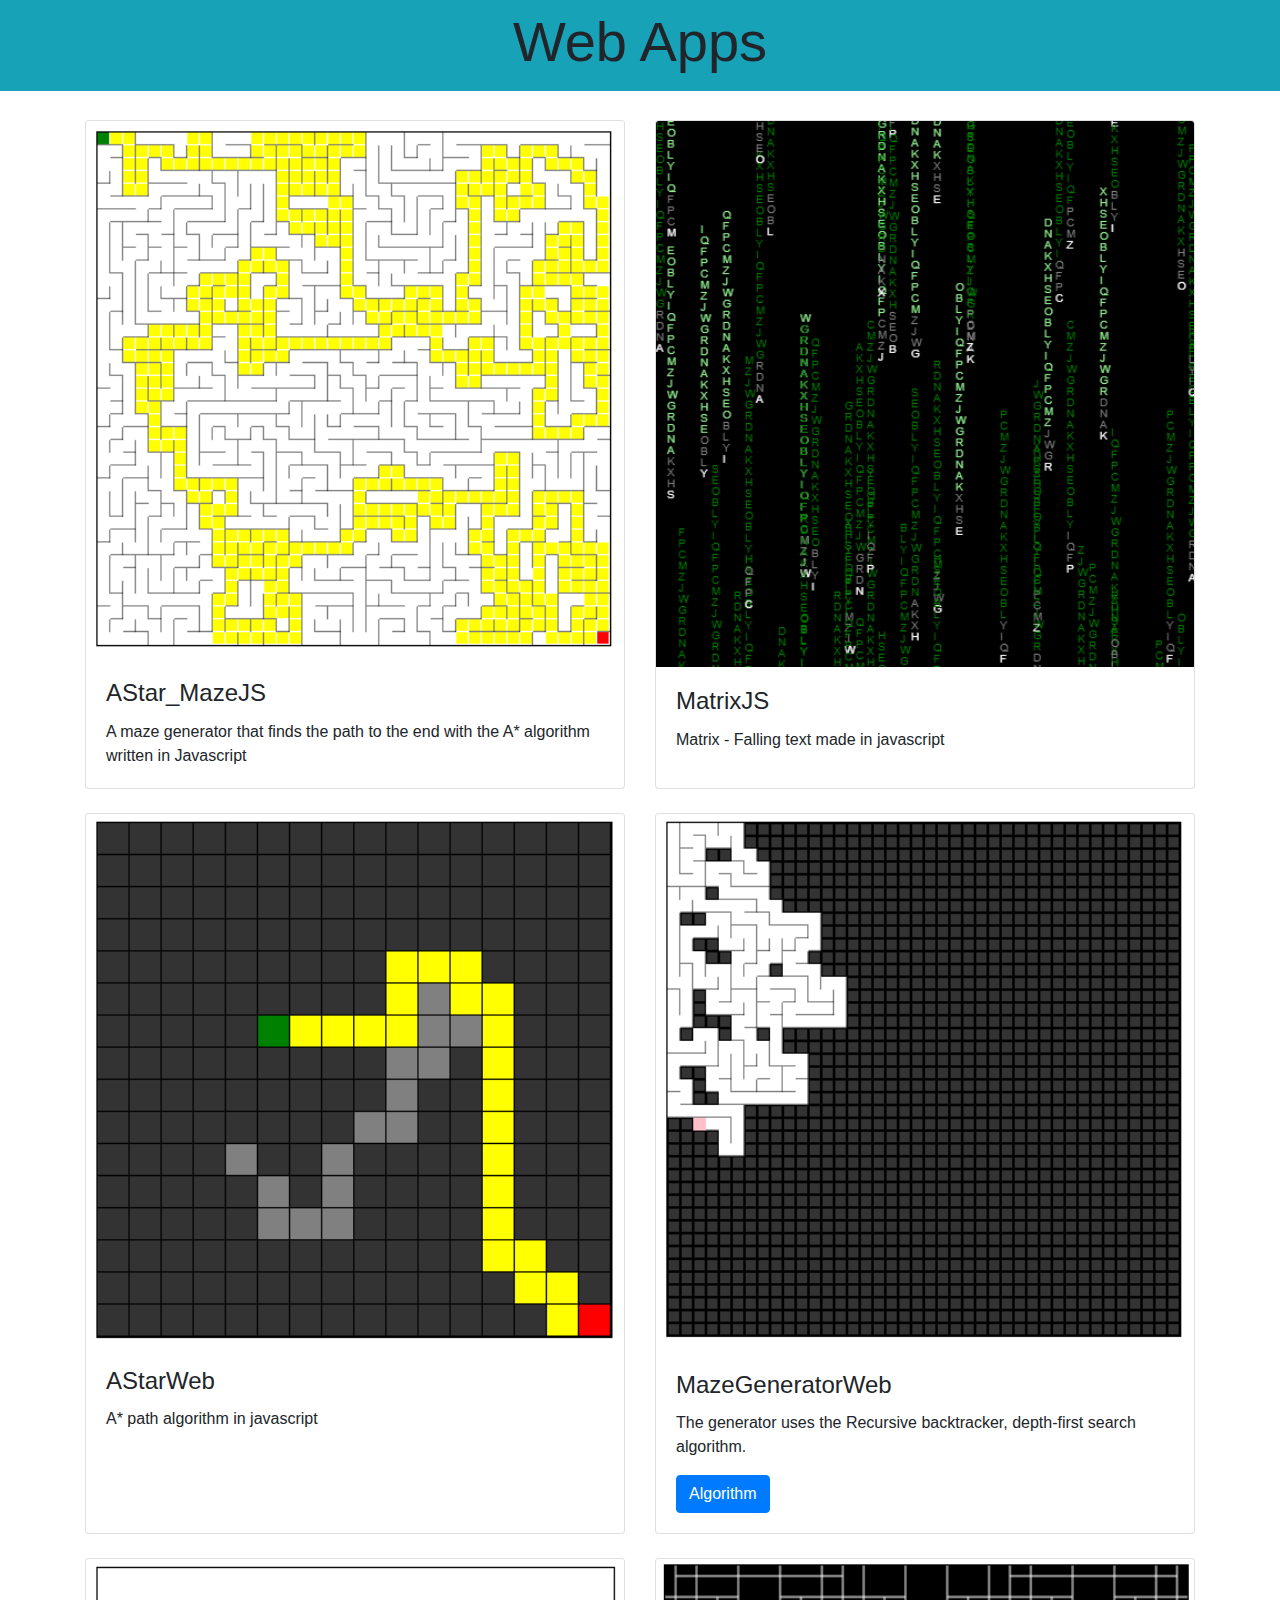
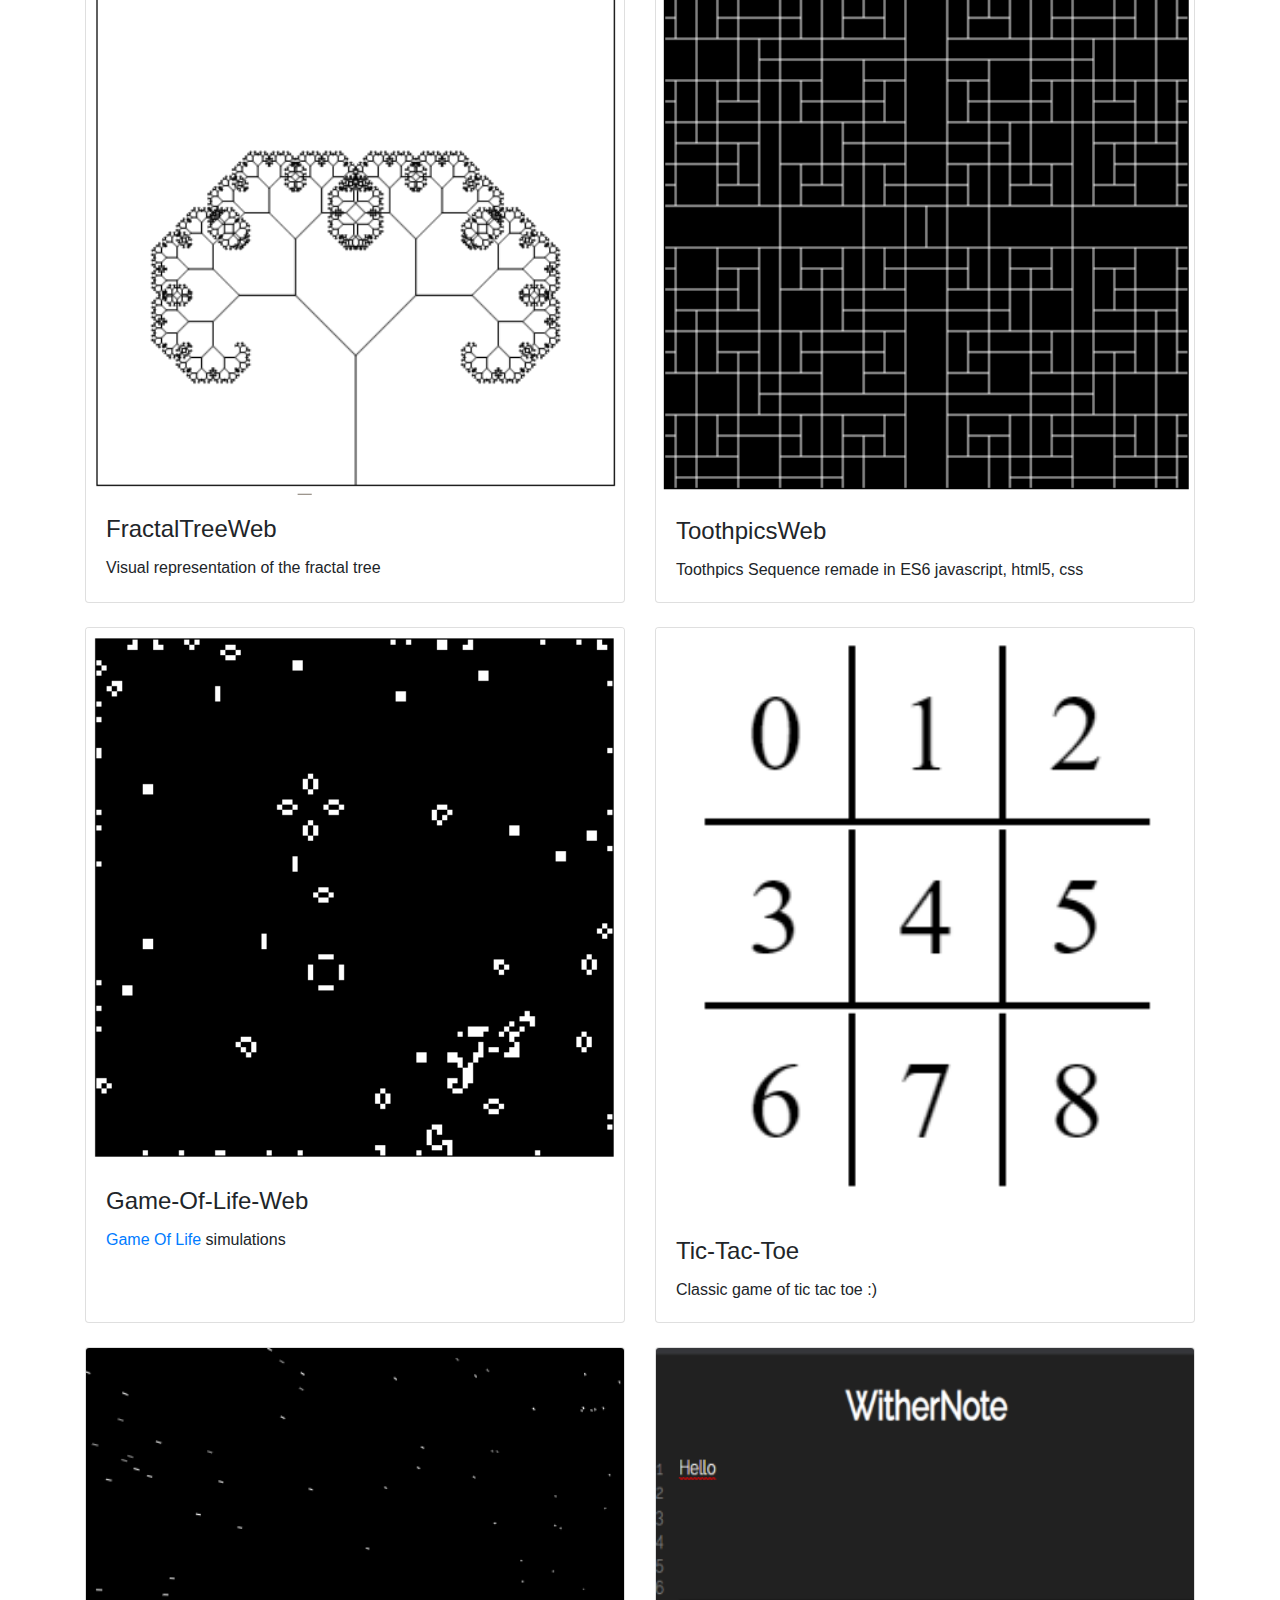
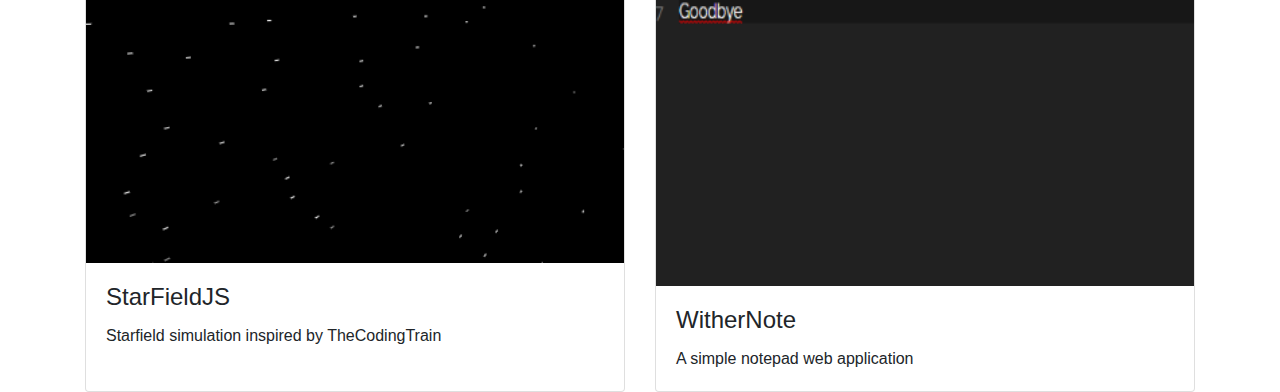
<file: index.html>
<!doctype html>
<html lang="en">

<head>
    <title>Title</title>
    <!-- Required meta tags -->
    <meta charset="utf-8">
    <meta name="viewport" content="width=device-width, initial-scale=1, shrink-to-fit=no">
    
    <!-- Bootstrap CSS -->
    <link rel="stylesheet" href="https://stackpath.bootstrapcdn.com/bootstrap/4.3.1/css/bootstrap.min.css"
        integrity="sha384-ggOyR0iXCbMQv3Xipma34MD+dH/1fQ784/j6cY/iJTQUOhcWr7x9JvoRxT2MZw1T" crossorigin="anonymous">

    <!-- Optional JavaScript -->
    <!-- jQuery first, then Popper.js, then Bootstrap JS -->
    <script src="https://code.jquery.com/jquery-3.3.1.slim.min.js"
        integrity="sha384-q8i/X+965DzO0rT7abK41JStQIAqVgRVzpbzo5smXKp4YfRvH+8abtTE1Pi6jizo" crossorigin="anonymous">
    </script>
    <script src="https://cdnjs.cloudflare.com/ajax/libs/popper.js/1.14.7/umd/popper.min.js"
        integrity="sha384-UO2eT0CpHqdSJQ6hJty5KVphtPhzWj9WO1clHTMGa3JDZwrnQq4sF86dIHNDz0W1" crossorigin="anonymous">
    </script>
    <script src="https://stackpath.bootstrapcdn.com/bootstrap/4.3.1/js/bootstrap.min.js"
        integrity="sha384-JjSmVgyd0p3pXB1rRibZUAYoIIy6OrQ6VrjIEaFf/nJGzIxFDsf4x0xIM+B07jRM" crossorigin="anonymous">
    </script>
</head>

<style>
    body {
        /* Add pading because the navbar overlaps the next element */
        padding-top: 120px;
    }
</style>

<body>
    <nav class="navbar navbar-expand-sm navbar-light bg-info fixed-top">
        <label class="display-4 mx-auto"><b>Web Apps</b></label>
    </nav>

    <div class="container">
        <div class="card-deck">

            <div class="card">
                <a href="AStar_MazeJS/index.html"><img class="card-img-top" src="images/AStar_Maze.png" alt="Card image top"></a>
                <div class="card-body">
                    <h4 class="card-title">AStar_MazeJS</h4>
                    <p class="card-text">A maze generator that finds the path to the end with the A* algorithm written
                        in Javascript</p>
                </div>
            </div>
            <div class="card">
                <a href="MatrixJS/index.html"><img class="card-img-top" src="images/MatrixJS.png" alt="Card image top"></a>
                <div class="card-body">
                    <h4 class="card-title">MatrixJS</h4>
                    <p class="card-text">Matrix - Falling text made in javascript</p>
                </div>
            </div>
            <div class="w-100 mt-4"></div>
            <div class="card">
                <a href="AStarWeb/index.html"><img class="card-img-top" src="images/AStar.png" alt="Card image top"></a>
                <div class="card-body">
                    <h4 class="card-title">AStarWeb</h4>
                    <p class="card-text">A* path algorithm in javascript</p>
                </div>
            </div>
            <div class="card">
                <a href="MazeGeneratorWeb/index.html"><img class="card-img-top" src="images/MazeGen.png" alt="Card image top"></a>
                <div class="card-body">
                    <h4 class="card-title">MazeGeneratorWeb</h4>
                    <p class="card-text">The generator uses the Recursive backtracker, depth-first search algorithm.</p>
                    <a href="https://en.wikipedia.org/wiki/Maze_generation_algorithm#Recursive_backtracker"
                        class="btn btn-primary">Algorithm</a>
                </div>
            </div>
            <div class="w-100 mt-4"></div>
            <div class="card">
                <a href="FractalTreeWeb/index.html"><img class="card-img-top" src="images/FractalTree.png" alt="Card image top"></a>
                <div class="card-body">
                    <h4 class="card-title">FractalTreeWeb</h4>
                    <p class="card-text">Visual representation of the fractal tree</p>
                </div>
            </div>
            <div class="card">
                <a href="ToothpicsWeb/index.html"><img class="card-img-top" src="images/ToothpickSequence.png" alt="Card image top"></a>
                <div class="card-body">
                    <h4 class="card-title">ToothpicsWeb</h4>
                    <p class="card-text">Toothpics Sequence remade in ES6 javascript, html5, css</p>
                </div>
            </div>
            <div class="w-100 mt-4"></div>
            <div class="card">
                <a href="Game-Of-Life-Web/index.html"><img class="card-img-top" src="images/GameOfLife.png" alt="Card image top"></a>
                <div class="card-body">
                    <h4 class="card-title">Game-Of-Life-Web</h4>
                    <p class="card-text"><a href="https://en.wikipedia.org/wiki/Conway%27s_Game_of_Life">Game Of Life</a> simulations</p>
                </div>
            </div>
            <div class="card">
                <a href="Tic-Tac-Toe/index.html"><img class="card-img-top" src="images/tictactoe.png" alt="Card image top"></a>
                <div class="card-body">
                    <h4 class="card-title">Tic-Tac-Toe</h4>
                    <p class="card-text">Classic game of tic tac toe :)</p>
                </div>
            </div>
            <div class="w-100 mt-4"></div>
            <div class="card">
                <a href="StarFieldJS/index.html"><img class="card-img-top" src="images/starfield.png" alt="Card image top"></a>
                <div class="card-body">
                    <h4 class="card-title">StarFieldJS</h4>
                    <p class="card-text">Starfield simulation inspired by TheCodingTrain</p>
                </div>
            </div>
            <div class="card">
                <a href="WitherNote/index.html"><img class="card-img-top" src="images/WitherNote.png" alt="Card image top"></a>
                <div class="card-body">
                    <h4 class="card-title">WitherNote</h4>
                    <p class="card-text">A simple notepad web application</p>
                </div>
            </div>

        </div>
    </div>
</body>

</html>
</file>
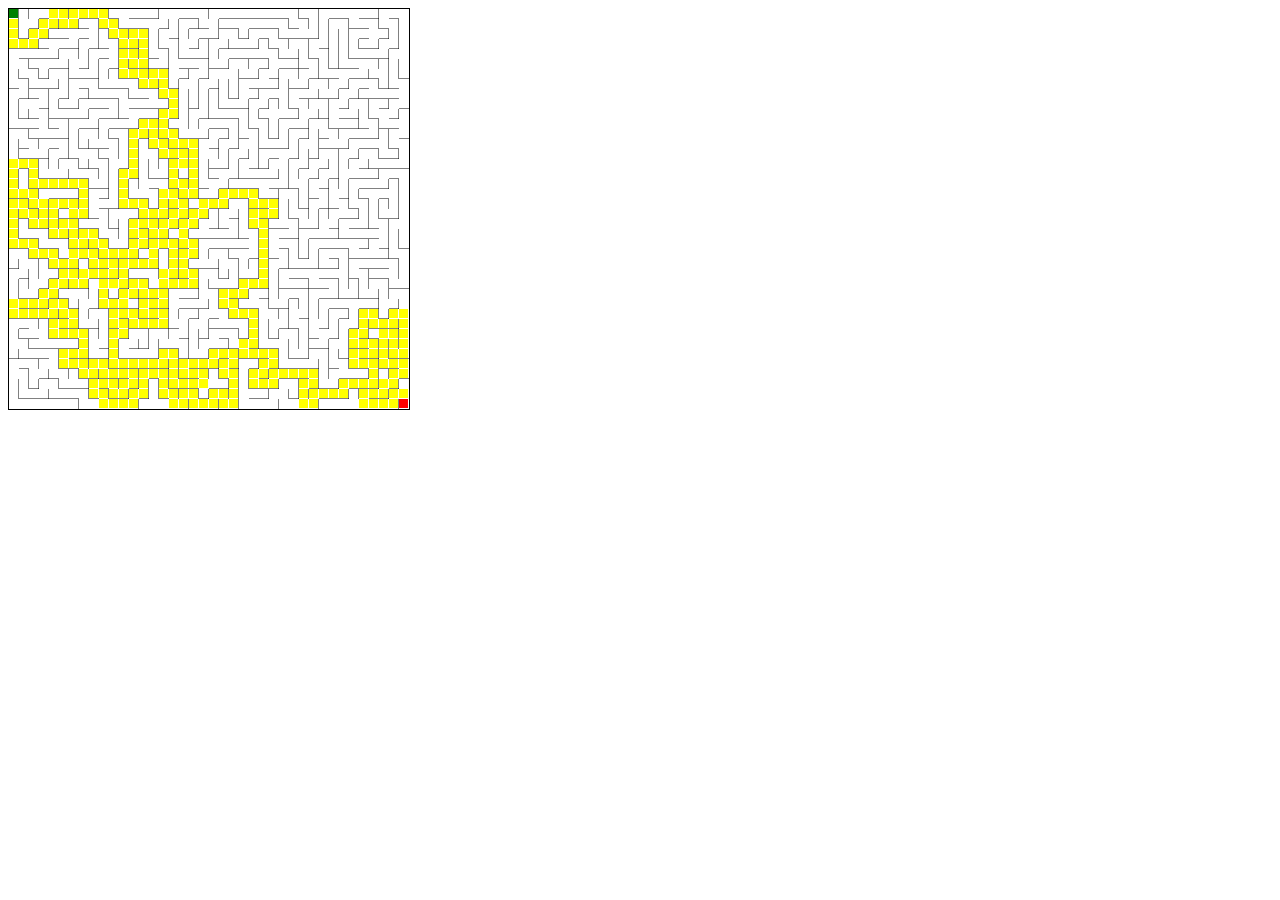
<file: AStar_MazeJS/index.html>
<!--
 * Mihael Petričević
 * Made: 14.4.2019.
 */-->

<!DOCTYPE html>
<html lang="en">
<head>
    <meta charset="UTF-8">
    <meta name="viewport" content="width=device-width, initial-scale=1.0">
    <meta http-equiv="X-UA-Compatible" content="ie=edge">
    <title>AStar Maze</title>
    <script src="mihaSimpleCanvas.js"></script>
    <script src="Cell.js"></script>
    <script src="main.js"></script>
</head>
<body>
    <div id="canvasArea"></div>
</body>
</html>
</file>
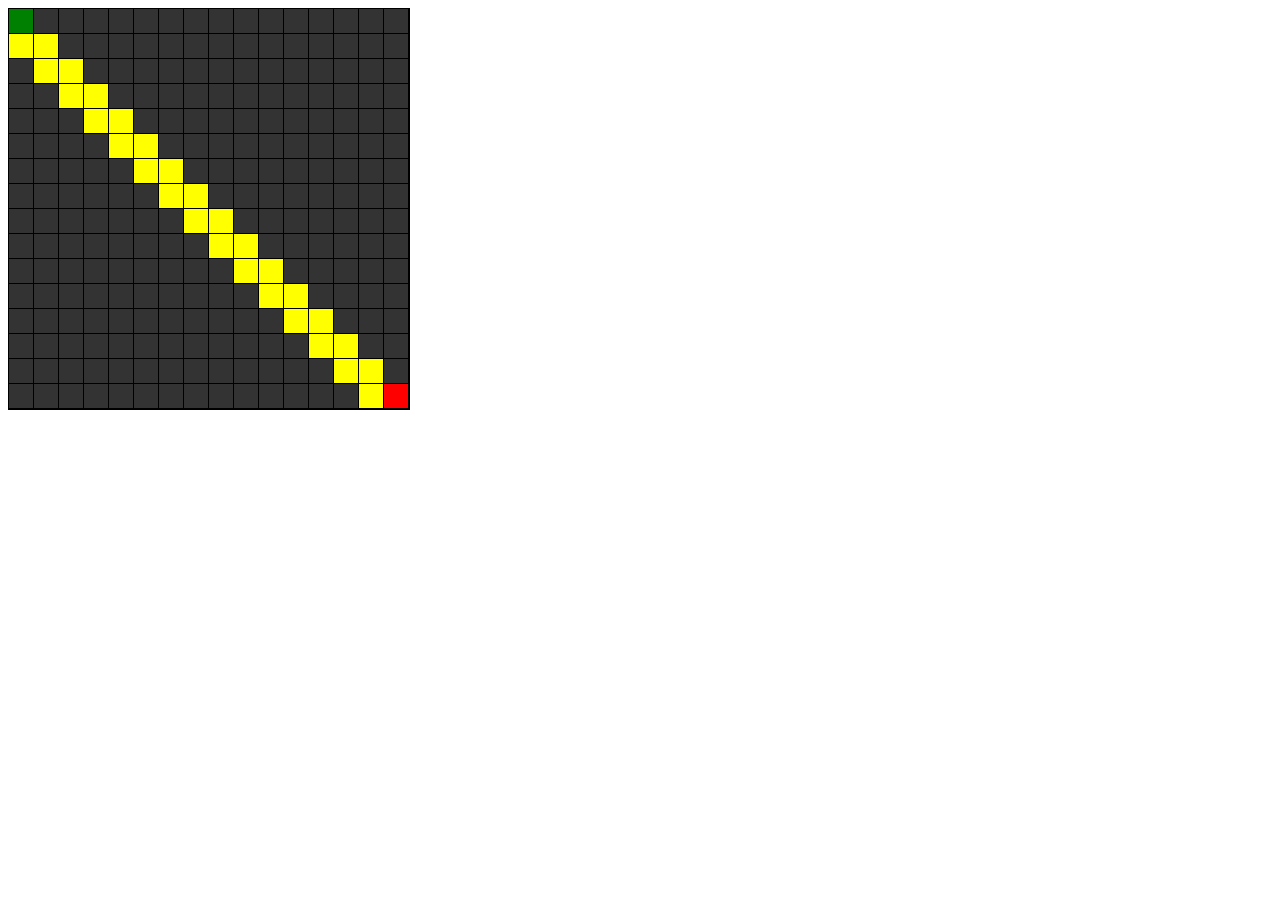
<file: AStarWeb/index.html>
<!DOCTYPE html>
<html>
<head>
    <meta charset="utf-8">
    <meta http-equiv="X-UA-Compatible" content="IE=edge">
    <title>A* Algorithm</title>
    <meta name="viewport" content="width=device-width, initial-scale=1">
    <script src="mihaSimpleCanvas.js"></script>
    <script src="Node.js"></script>
    <script src="main.js"></script>
</head>
<body>
    <div id="canvasArea"></div>
</body>
</html>
</file>
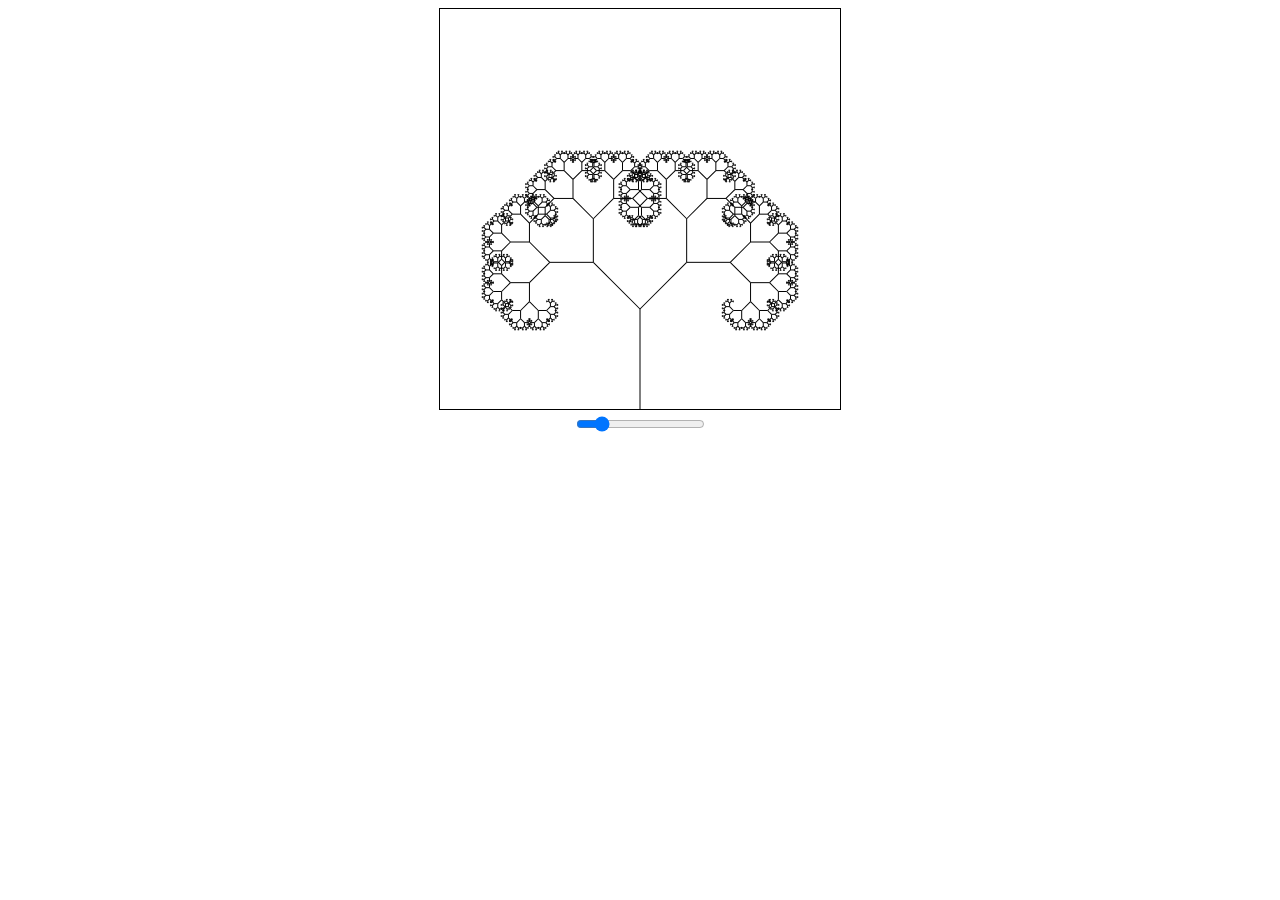
<file: FractalTreeWeb/index.html>
<!DOCTYPE html>
<html>

<head>
    <meta charset="utf-8">
    <meta http-equiv="X-UA-Compatible" content="IE=edge">
    <title>Fractal Tree Web</title>
    <meta name="viewport" content="width=device-width, initial-scale=1">
    <script src="mihaSimpleCanvas.js"></script>
    <script src="main.js"></script>
    <style>
        #canvasArea {
            text-align: center;
        }

        #sliderArea {
            text-align: center;
        }
    </style>
</head>

<body>
    <div id="canvasArea"></div>
    <div id="sliderArea">
        <input type="range" min="0" id="slider">
    </div> 
</body>

</html>
</file>
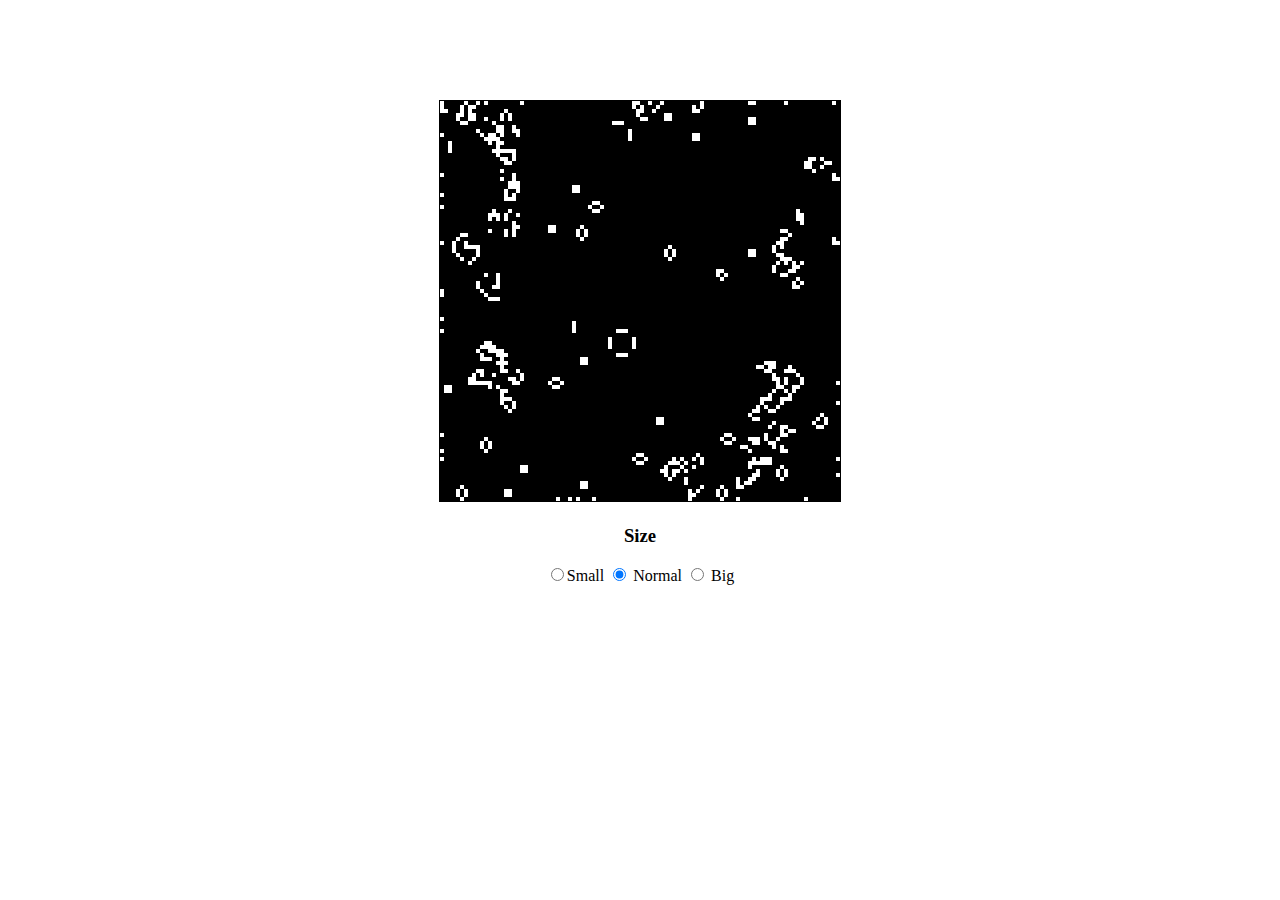
<file: Game-Of-Life-Web/index.html>
<!-- Mihael Petričević
    17.3.2019.
-->

<!DOCTYPE html>
<html>
    <head>
        <meta charset="utf-8">
        <title>Game of Life</title>
        <meta name="viewport" content="width=device-width, initial-scale=1">
        <script src="main.js"></script>
        <style>
            body {
                margin-top: 100px;
                text-align: center;
            }

            #input {
                text-align: center;
            }
        </style>
    </head>
    <body>
        <div id="CanvasArea"></div>
        <h3>Size</h3>
        <input type="radio" id="small" onclick="changeSize(1)">Small
        <input type="radio" id="normal" onclick="changeSize(4)"> Normal
        <input type="radio" id="big" onclick="changeSize(8)"> Big
    </body>
</html>
</file>
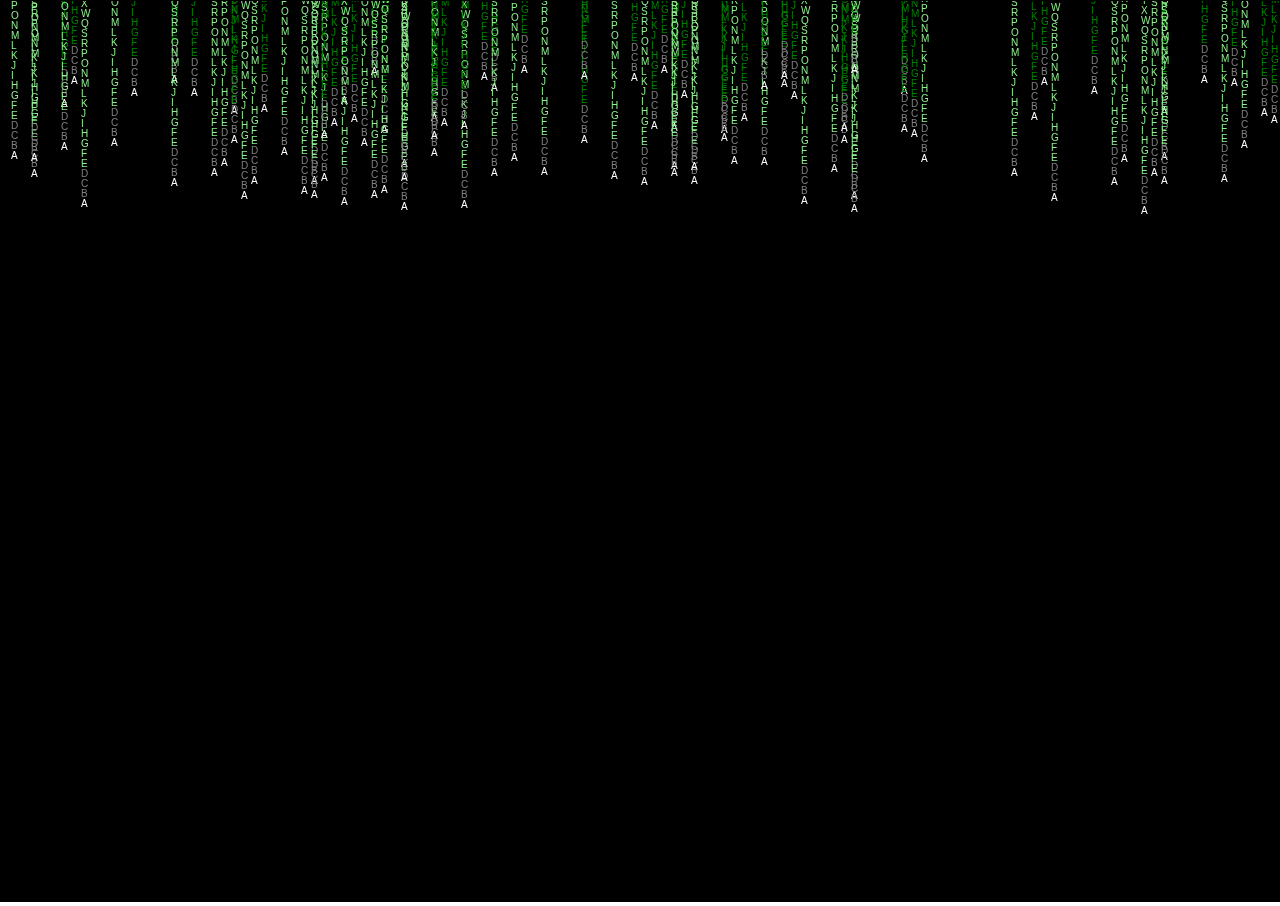
<file: MatrixJS/index.html>
<!DOCTYPE html>
<html lang="en">

<head>
    <meta charset="UTF-8">
    <meta name="viewport" content="width=device-width, initial-scale=1.0">
    <meta http-equiv="X-UA-Compatible" content="ie=edge">
    <link rel="shortcut icon" type="image/x-icon" href="matrix.ico" />
    <title>MatrixJS</title>
    <script src="mihaSimpleCanvas.js"></script>
    <script src="matrix.js"></script>
    <script src="main.js"></script>
</head>

<style>
    body {
        margin: 0;
        overflow: hidden;
    }

    #canvasArea {
        overflow: hidden;
    }
</style>

<body>
    <div id="canvasArea"></div>
</body>

</html>
</file>
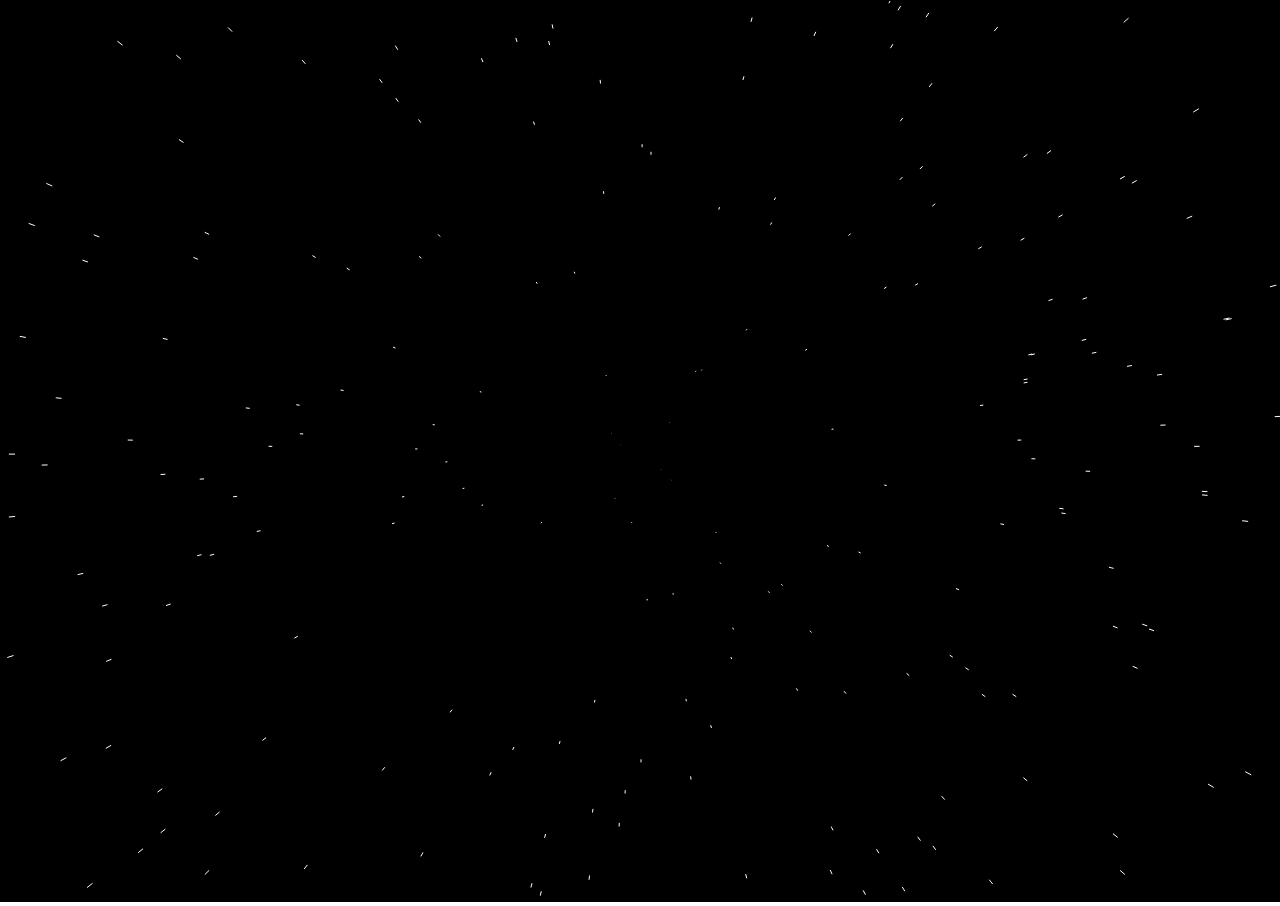
<file: StarFieldJS/index.html>
<!DOCTYPE html>
<html lang="en">
<head>
    <meta charset="UTF-8">
    <meta name="viewport" content="width=device-width, initial-scale=1.0">
    <meta http-equiv="X-UA-Compatible" content="ie=edge">
    <script src="mihaSimpleCanvas.js"></script>
    <script src="StarField.js"></script>
    <script src="main.js"></script>
    <title>Starfield</title>
</head>

<style>
    body {
        margin: 0;
        overflow: hidden;
    }

    #canvasArea {
        overflow: hidden;
    }
</style>

<body>
    <div id="canvasArea"></div>
</body>
</html>
</file>
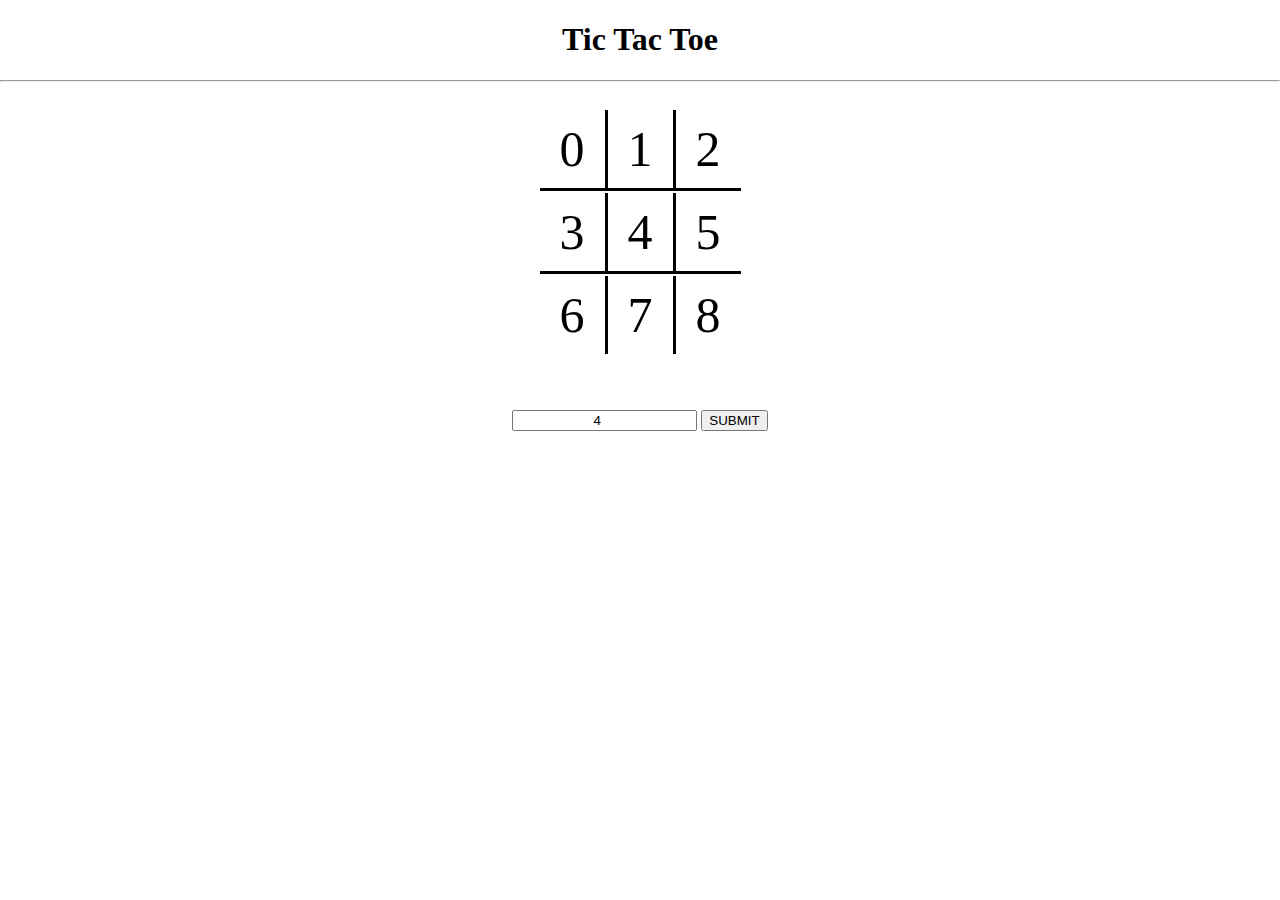
<file: Tic-Tac-Toe/index.html>
<!--/**
 * Mihael Petričević
 * - Započeo: 14.3.2019.
 * - Završio: 15.3.2019.
 */-->

<!DOCTYPE html>
<html>
    <head>
        <meta charset="utf-8">
        <title> TicTacToe </title>
        <link rel="stylesheet" type="text/css" href="main.css">
        <script src="main.js" type="text/Javascript"></script>
    </head>
    <body>
        
        <h1 id="header"> Tic Tac Toe </h1>
        <hr><br>

        <div>
        <table id="board">
            <tr>
                <td id="grid0" onclick="gridClick('0')"> 0 </td>
                <td id="grid1" onclick="gridClick('1')"> 1 </td>
                <td id="grid2" onclick="gridClick('2')"> 2 </td>
            </tr>
            <tr>
                <td id="grid3" onclick="gridClick('3')"> 3 </td>
                <td id="grid4" onclick="gridClick('4')"> 4 </td>
                <td id="grid5" onclick="gridClick('5')"> 5 </td>
            </tr>
            <tr>
                <td id="grid6" onclick="gridClick('6')"> 6 </td>
                <td id="grid7" onclick="gridClick('7')"> 7 </td>
                <td id="grid8" onclick="gridClick('8')"> 8 </td>
            </tr>
        </table>
        </div>

        <br><br><br>

        <div id="inputField">
            <input id="textboxInput" type="number" value="4">
            <input type="submit" onclick="myFunction()" value="SUBMIT"> 

            <br><br><br>
            <input id="resetBtn" type="button" onclick="reset()" value="Reset">
        </div>
    </body>
</html>
</file>
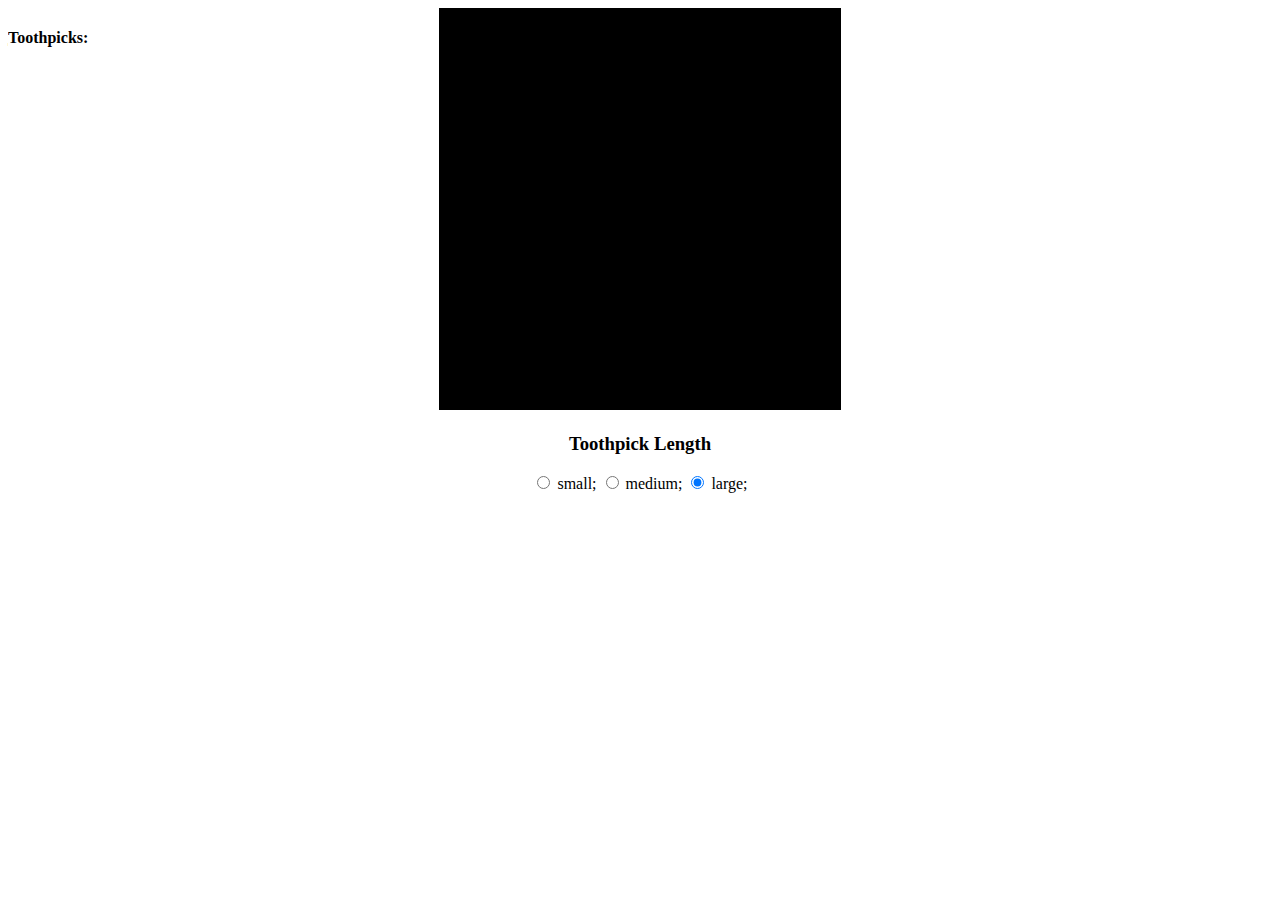
<file: ToothpicsWeb/index.html>
<!DOCTYPE html>
<html>

<head>
    <meta charset="utf-8">
    <meta http-equiv="X-UA-Compatible" content="IE=edge">
    <title> Toothpick sequence </title>
    <meta name="viewport" content="width=device-width, initial-scale=1">
    <script src="toothpick.js"></script>
    <script src="main.js"></script>
    <style>
        #canvasArea {
            text-align: center;
        }

        #radioButtons {
            text-align: center;
        }

        #numOfPicks {
            float: left;
            width: 0px;
        }
    </style>
</head>

<body>
    <div id="numOfPicks">
        <h4 id="pickCounter">Toothpicks:</h4>
    </div>
    <div id="canvasArea"></div>
    <div id="radioButtons">
        <h3>Toothpick Length</h3>
        <input type="radio" id="small" onclick="changeLength(4)"> small;
        <input type="radio" id="medium" onclick="changeLength(12)"> medium;
        <input type="radio" id="large" onclick="changeLength(32)" checked="true"> large;
    </div>
</body>

</html>
</file>
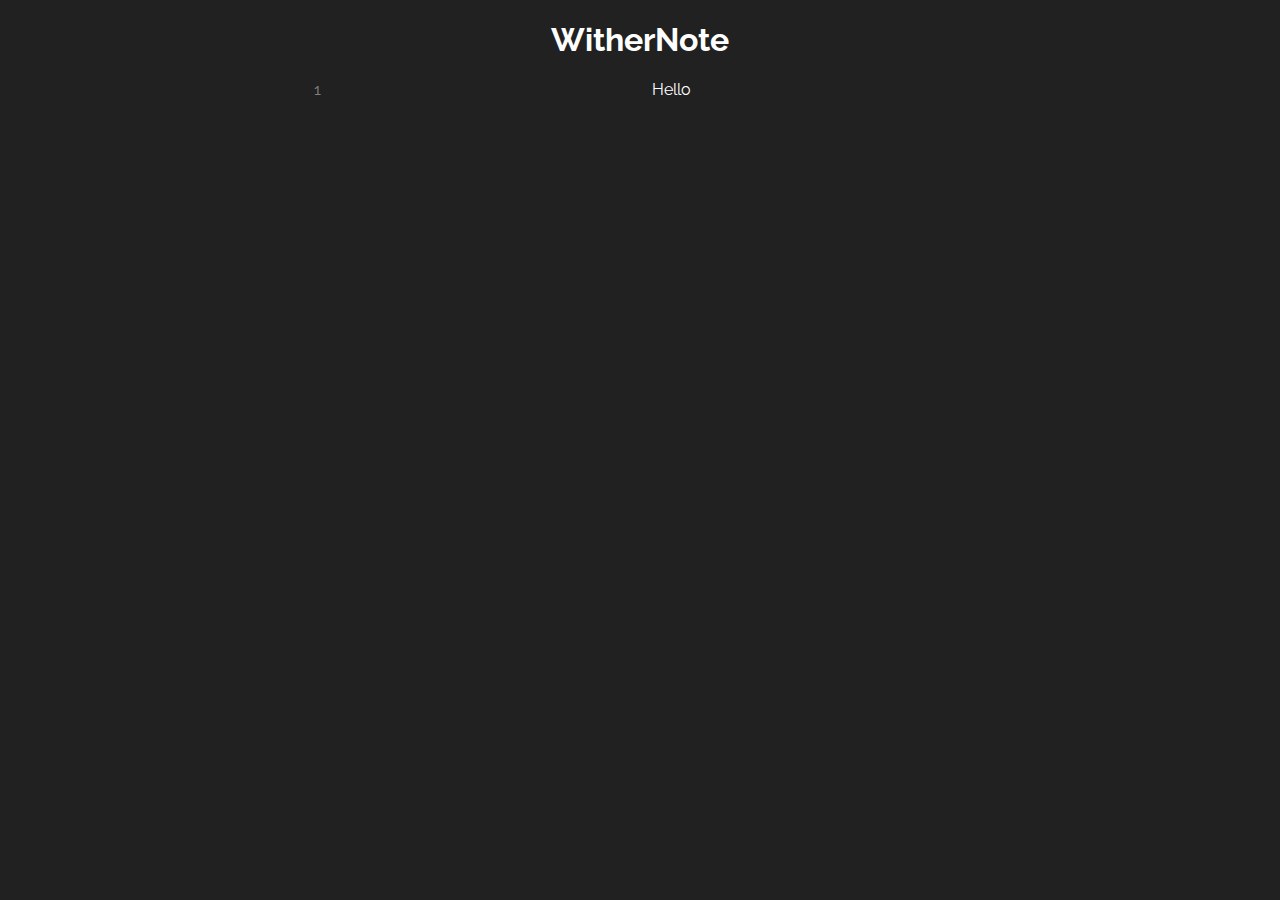
<file: WitherNote/index.html>
<!DOCTYPE html>
<html lang="en">

<head>
    <meta charset="UTF-8">
    <meta name="viewport" content="width=device-width, initial-scale=1.0">
    <meta http-equiv="X-UA-Compatible" content="ie=edge">
    <link rel='stylesheet' href='https://fonts.googleapis.com/css?family=Raleway'>
    <link rel="stylesheet" href="index.css">
    <script src='jquery/3.4.1/jquery.min.js'></script>
    <script src="index.js"></script>
    <title>WitherNote</title>
</head>

<body>
    
    <h1 class="header">WitherNote</h1>
    <main class="editor">

        <div class="number-col">
            <span>1</span>
        </div>
        <div class="text">
            <span class="line" contenteditable="true">Hello</span>
        </div>

    </main>

</body>

</html>
</file>
<file: Tic-Tac-Toe/main.css>
/**
 * Mihael Petričević
 * - Započeo: 14.3.2019.
 * - Završio: 15.3.2019.
 */

body {
    margin: 0;
    padding: 0;
}

#header {
    text-align: center;
}

#board {
    /* Align table to center */
    margin: auto;
    font-size: 50px;
}

td {
    /* Setup Cell size and position */
    padding: 10px 20px;
    float: left;

    cursor: pointer;
}

#grid0, #grid1, #grid2 {
    border-bottom: solid black;
}

#grid3, #grid4, #grid5 {
    border-bottom: solid black;
}

#grid1, #grid4, #grid7 {
    border-left: solid black;
    border-right: solid black;
}

#inputField {
    /* Centrira DIV element */
    text-align: center;
}

#textboxInput {
    width: fit-content;
    text-align: center;
}

#resetBtn {
    visibility: hidden;
}
</file>
<file: WitherNote/index.css>
* {
    box-sizing: border-box;
    font-family: Raleway;
}

body {
    margin: 0;
    background-color: #212121;
}

/*---------------------------------------------------*/

.header {
    color: white;
    text-align: center;
}

.editor {
    display: flex;
    flex-direction: row;
    width: 100%;
    height: 100%;
    background-color: #212121;
    overflow: auto;
}

.number-col {
    display: flex;
    flex-direction: column;
    background-color: transparent;
    color: grey;
    flex: content;
    text-align: center;
    padding-right: 1rem;
}

.text {
    display: flex;
    flex-direction: column;
    flex: 1;
    background-color: transparent;
    outline: none;
}

/*---------------------------------------------------*/

.line {
    /*
        Added to stop it from going down when hitting the width of screen
    */
    display: flex;
    flex-direction: row;

    background-color: transparent;
    color: white;
    outline: none;
    width: 100%;
}

.line:focus {
    background-color: #171717;
}

/*---------------------------------------------------*/
</file>
